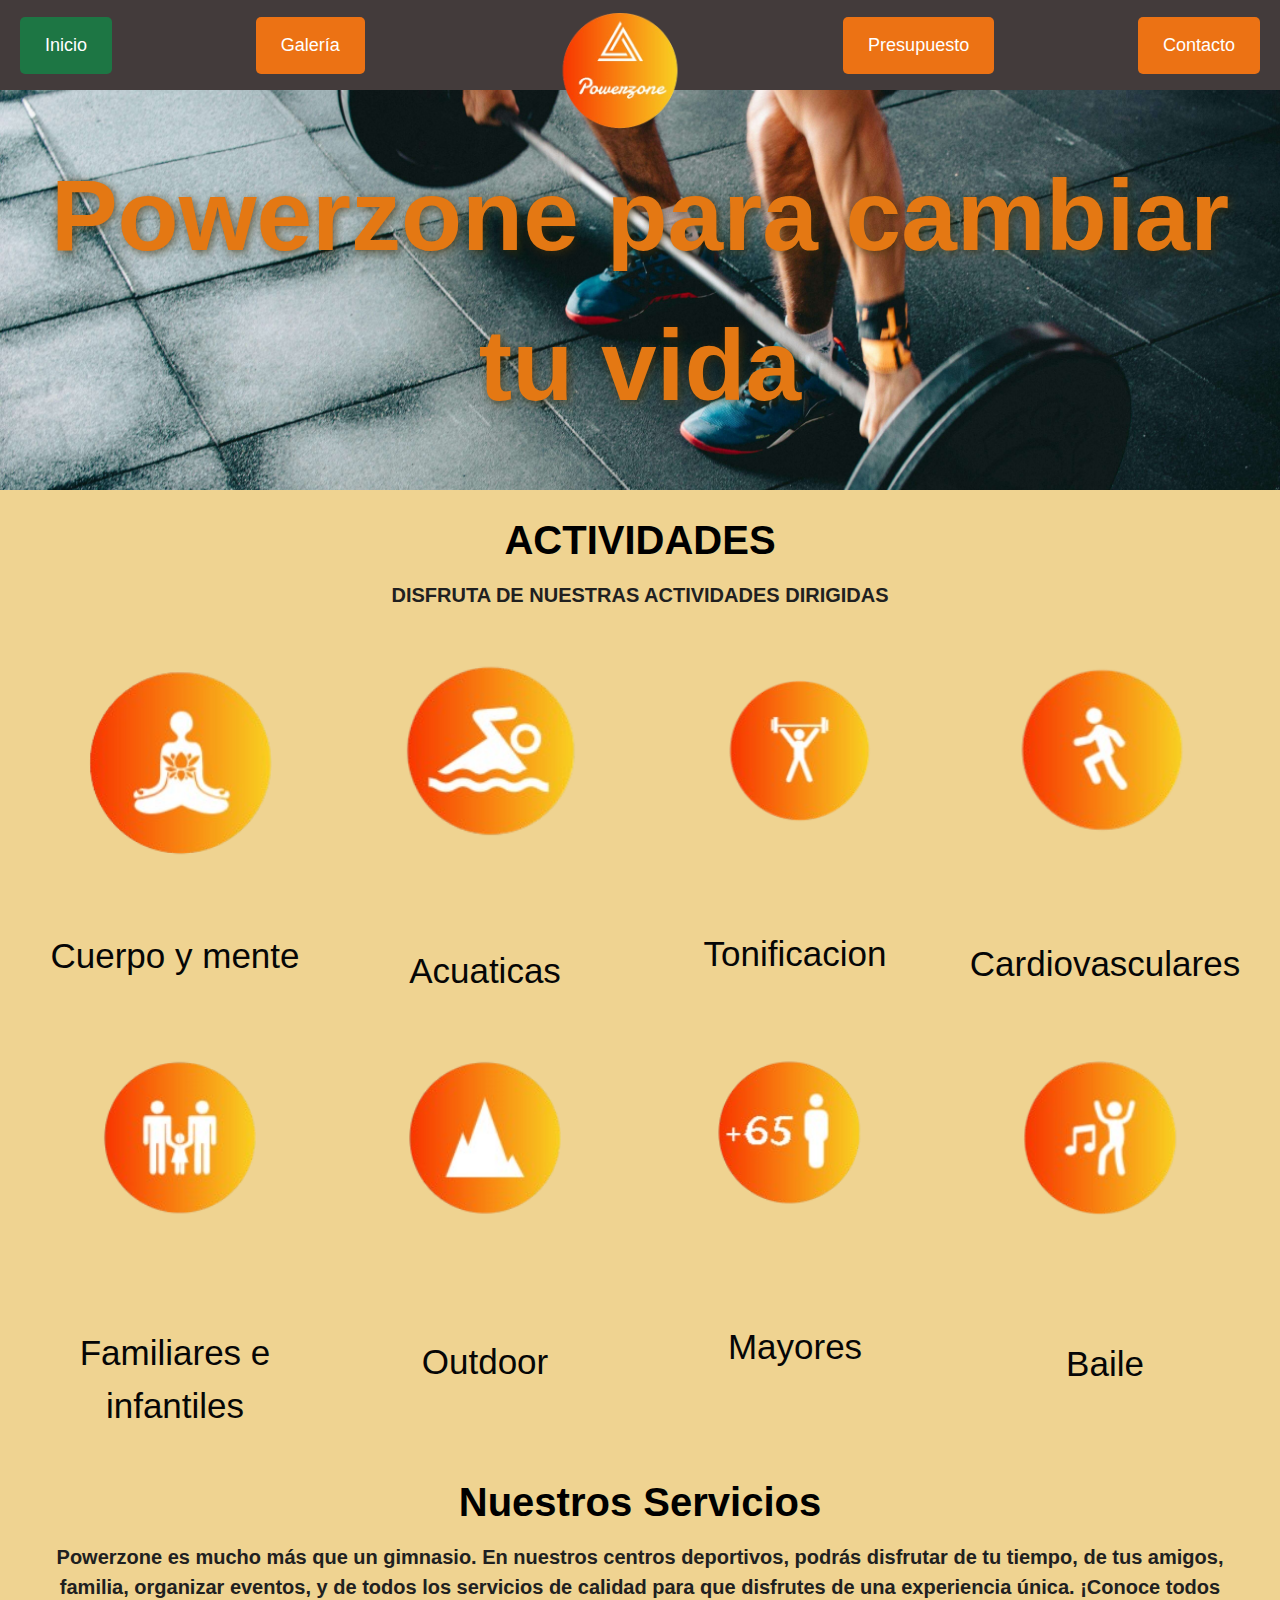
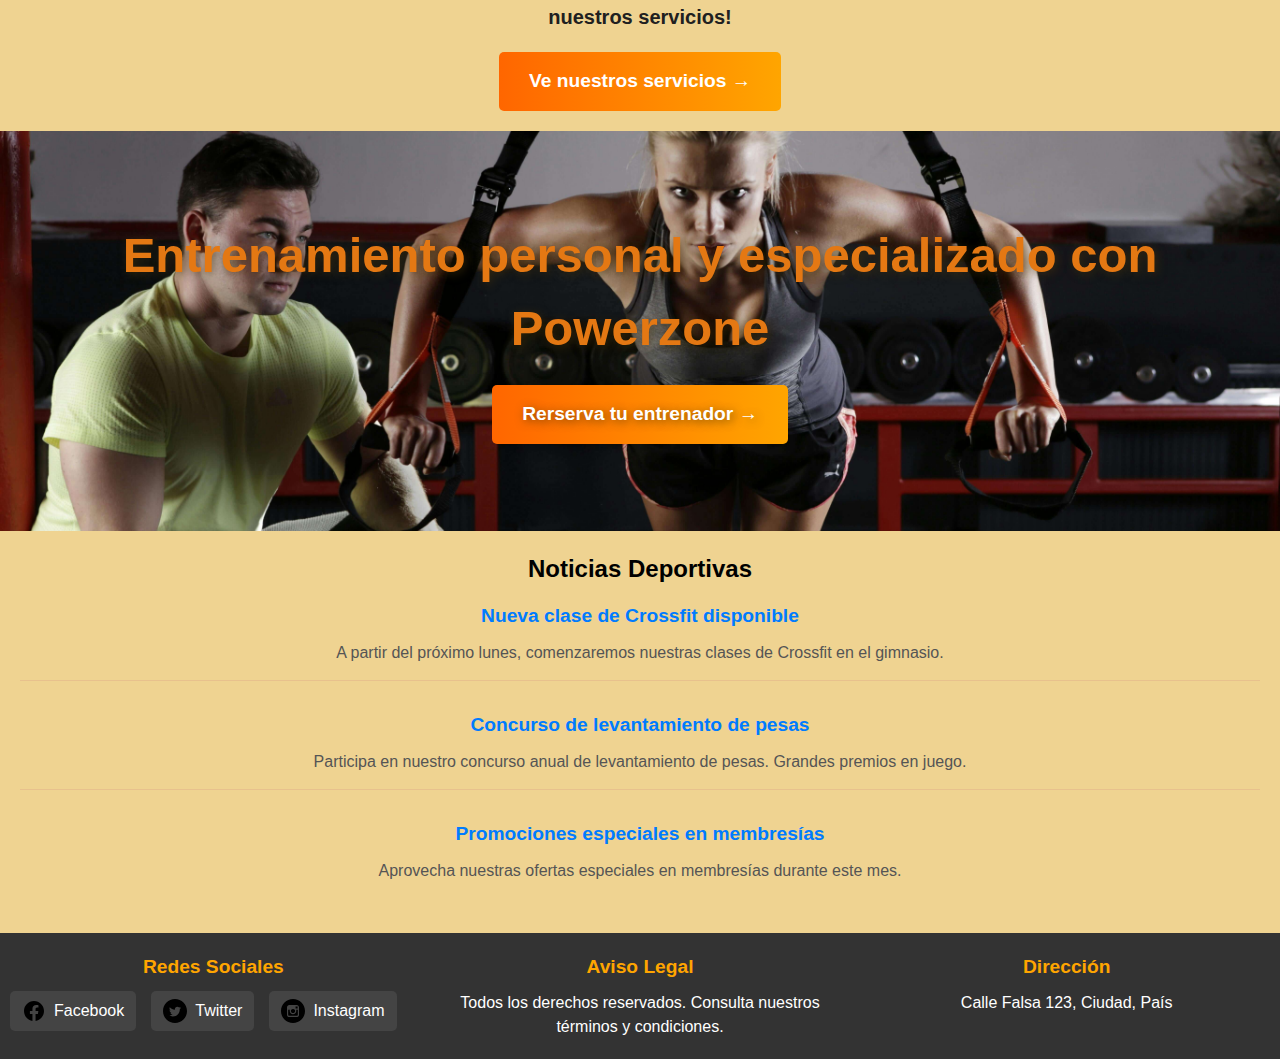
<file: index.html>
<!DOCTYPE html>
<html lang="es">
<head>
    <meta charset="UTF-8">
    <meta name="viewport" content="width=device-width, initial-scale=1.0">
    <title>Powerzone - Inicio</title>
    <link rel="icon" href="./images/logo/logo.png">    
    <link rel="stylesheet" href="./css/base.css">
    <link rel="stylesheet" href="./css/index.css">
</head>
<body>
    <header>
            <ul class="nav-links">
                <li><a href="index.html" class="active">Inicio</a></li>
                <li><a href="html/galeria.html">Galería</a></li>
                <li class="logo"><img src="./images/logo/logo.png" alt="Logo de la empresa"></li>
                <li><a href="html/presupuesto.html">Presupuesto</a></li>
                <li><a href="html/contacto.html">Contacto</a></li>
            </ul>  
    </header>

    <main>
        <section class="image-box">
            <div class="overlay-text">
                <h1>Powerzone para cambiar tu vida</h1>
            </div>
        </section>

        <section class="actividad">
            <h2>ACTIVIDADES</h2>
            <h4>DISFRUTA DE NUESTRAS ACTIVIDADES DIRIGIDAS</h4>
            <div class="actividades">
                <figure>
                    <img src="images/index/mente.png" alt="Imagen zen">
                    <figcaption>Cuerpo y mente</figcaption>
                </figure>
                <figure>
                    <img src="images/index/nadar.png" alt="Imagen natacion">
                    <figcaption>Acuaticas</figcaption>
                </figure>
                <figure>
                    <img src="images/index/lifting.png" alt="Icono levantando pesas">
                    <figcaption>Tonificacion</figcaption>
                </figure>
                <figure>
                    <img src="images/index/run.png" alt="Icono de persona corriendo">
                    <figcaption>Cardiovasculares</figcaption>
                </figure>
                <figure>
                    <img src="images/index/familia.png" alt="Icono de una familia">
                    <figcaption>Familiares e infantiles</figcaption>
                </figure>
                <figure>
                    <img src="images/index/montaña.png" alt="Icono de escalada">
                    <figcaption>Outdoor</figcaption>
                </figure>
                <figure>
                    <img src="images/index/edad.png" alt="Icono de edad">
                    <figcaption>Mayores</figcaption>
                </figure>
                <figure>
                    <img src="images/index/bailar.png" alt="Icono bailando">
                    <figcaption>Baile</figcaption>
                </figure>
            </div>
        </section>

        <section class="servicios">
            <h2>Nuestros Servicios</h2>
            <h4>Powerzone es mucho más que un gimnasio. En nuestros centros deportivos, podrás disfrutar de tu tiempo, de tus amigos, familia, organizar eventos, y de todos los servicios de calidad para que disfrutes de una experiencia única. ¡Conoce todos nuestros servicios!</h4>
            <div class="button-container">
                <a href="html/galeria.html" class="gradient-button">Ve nuestros servicios →</a>
            </div>
        </section>

        <section class="entrenador">
            <div class="overlay-text">
                <h3>Entrenamiento personal y especializado con Powerzone</h3>
                <div class="button-container">
                    <a href="html/presupuesto.html" class="gradient-button">Rerserva tu entrenador →</a>
                </div>
            </div>
        </section>

        <section class="news">
            <h2>Noticias Deportivas</h2>
            <div id="noticias"></div>
        </section>
    </main>

    <footer id="page-footer">
        <div class="footer-section" id="social-media">
            <h3>Redes Sociales</h3>
            <ul>
                <li>
                    <a href="https://www.facebook.com" target="_blank">
                        <img src="images/logo/facebook.svg" alt="Facebook"> Facebook
                    </a>
                </li>
                <li>
                    <a href="https://www.twitter.com" target="_blank">
                        <img src="images/logo/twitter.svg" alt="Twitter"> Twitter
                    </a>
                </li>
                <li>
                    <a href="https://www.instagram.com" target="_blank">
                        <img src="images/logo/instagram.svg" alt="Instagram"> Instagram
                    </a>
                </li>
            </ul>
        </div>
        <div class="footer-section" id="legal-notice">
            <h3>Aviso Legal</h3>
            <p>Todos los derechos reservados. Consulta nuestros términos y condiciones.</p>
        </div>
        <div class="footer-section" id="address">
            <h3>Dirección</h3>
            <p>Calle Falsa 123, Ciudad, País</p>
        </div>
    </footer>

    <script src="js/noticias.js"></script>
</body>
</html>
</file>
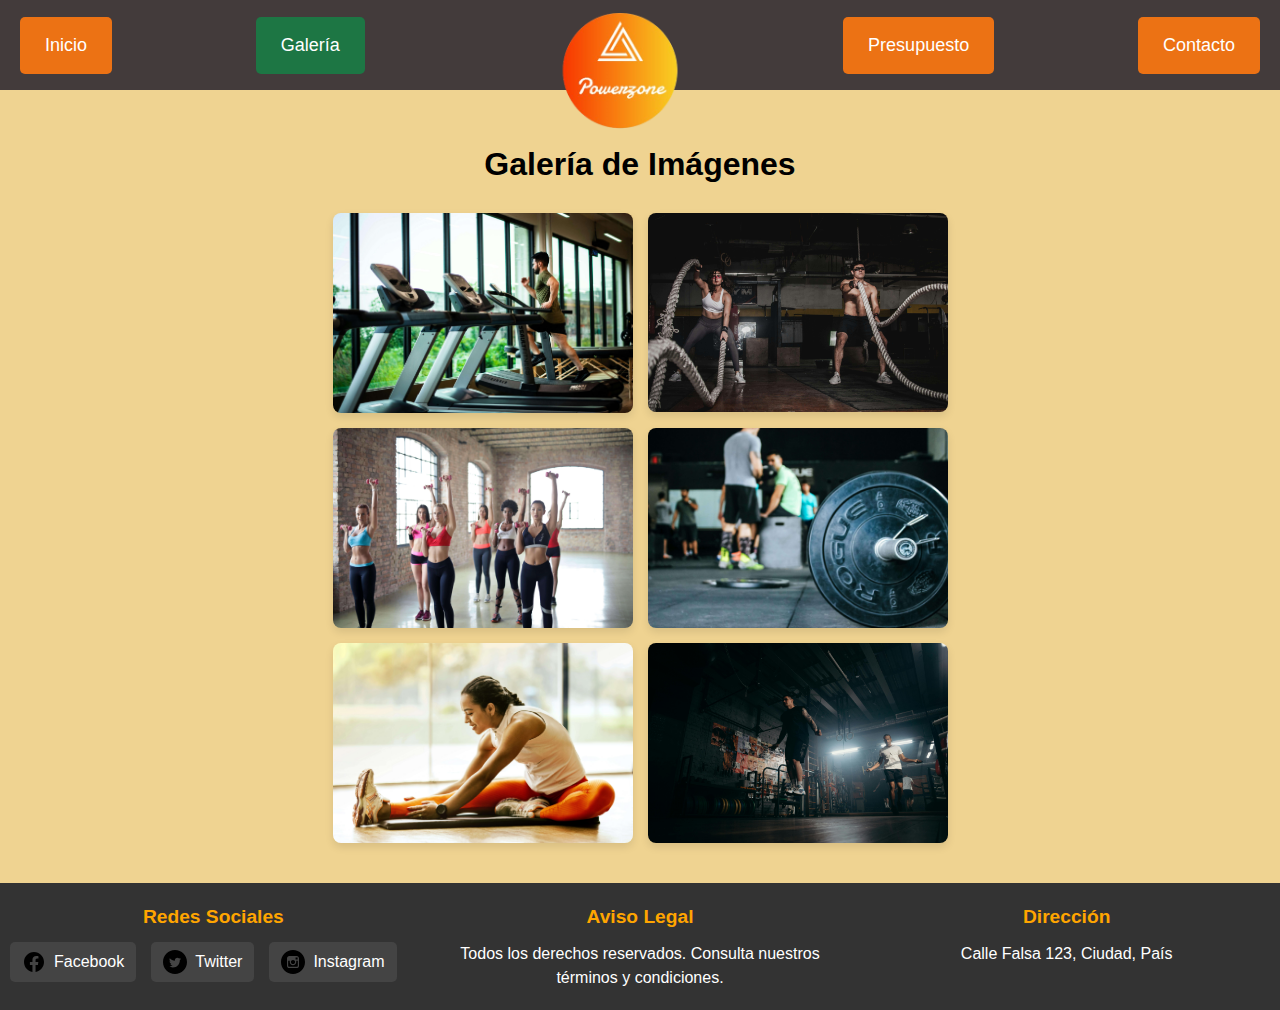
<file: html/galeria.html>
<!DOCTYPE html>
<html lang="es">
<head>
    <meta charset="UTF-8">
    <meta name="viewport" content="width=device-width, initial-scale=1.0">
    <title>Gimnasio Deportivo - Galería</title>
    <link rel="icon" href="../images/logo/logo.png"> 
    <link rel="stylesheet" href="../css/base.css">
    <link rel="stylesheet" href="../css/galeria.css">
</head>
<body>
    <header>
        <ul class="nav-links">
            <li><a href="../index.html">Inicio</a></li>
            <li><a href="galeria.html" class="active">Galería</a></li>
            <li class="logo"><img src="../images/logo/logo.png" alt="Logo de la empresa"></li>
            <li><a href="./presupuesto.html">Presupuesto</a></li>
            <li><a href="./contacto.html">Contacto</a></li>
        </ul>  
</header>

    <main>    
        <div class="gallery-container">
            <h2>Galería de Imágenes</h2>
            <div class="gallery" id="gallery"></div>
        </div>
    </main> 

    <footer id="page-footer">
        <div class="footer-section" id="social-media">
            <h3>Redes Sociales</h3>
            <ul>
                <li>
                    <a href="https://www.facebook.com" target="_blank">
                        <img src="../images/logo/facebook.svg" alt="Facebook"> Facebook
                    </a>
                </li>
                <li>
                    <a href="https://www.twitter.com" target="_blank">
                        <img src="../images/logo/twitter.svg" alt="Twitter"> Twitter
                    </a>
                </li>
                <li>
                    <a href="https://www.instagram.com" target="_blank">
                        <img src="../images/logo/instagram.svg" alt="Instagram"> Instagram
                    </a>
                </li>
            </ul>
        </div>
        <div class="footer-section" id="legal-notice">
            <h3>Aviso Legal</h3>
            <p>Todos los derechos reservados. Consulta nuestros términos y condiciones.</p>
        </div>
        <div class="footer-section" id="address">
            <h3> Dirección </h3>
            <p>Calle Falsa 123, Ciudad, País</p>
        </div>
    </footer>

    <script src="../js/galeria.js"></script>
</body>
</html>
</file>
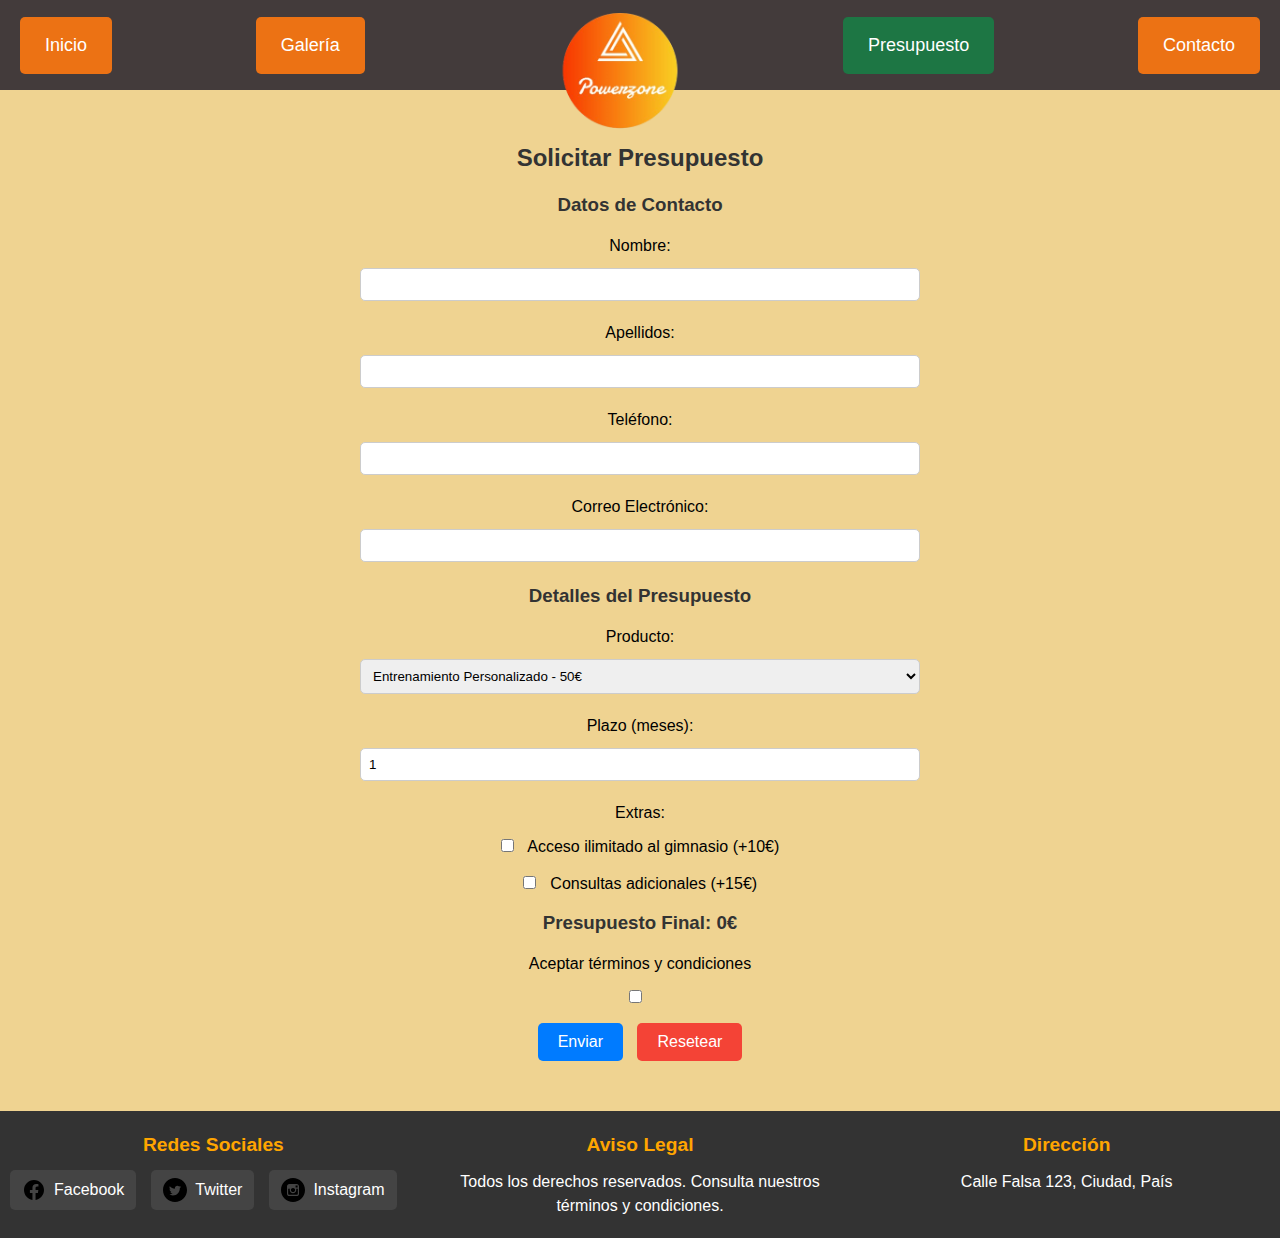
<file: html/presupuesto.html>
<!DOCTYPE html>
<html lang="es">
<head>
    <meta charset="UTF-8">
    <meta name="viewport" content="width=device-width, initial-scale=1.0">
    <title>Gimnasio Deportivo - Presupuesto</title>
    <link rel="icon" href="../images/logo/logo.png"> 
    <link rel="stylesheet" href="../css/base.css">
    <link rel="stylesheet" href="../css/pre.css">
</head>
<body>
    <header>
            <ul class="nav-links">
                <li><a href="../index.html">Inicio</a></li>
                <li><a href="galeria.html">Galería</a></li>
                <li class="logo"><img src="../images/logo/logo.png" alt="Logo de la empresa"></li>
                <li><a href="presupuesto.html"  class="active">Presupuesto</a></li>
                <li><a href="contacto.html">Contacto</a></li>
            </ul>  
    </header>

    <main>
        <section class="presupuesto">
            <h2>Solicitar Presupuesto</h2>
            <form id="formPresupuesto">
                <div class="contact-info">
                    <h3>Datos de Contacto</h3>
                    <label for="nombre">Nombre:</label>
                    <input type="text" id="nombre" name="nombre" maxlength="15" required>

                    <label for="apellidos">Apellidos:</label>
                    <input type="text" id="apellidos" name="apellidos" maxlength="40" required>

                    <label for="telefono">Teléfono:</label>
                    <input type="text" id="telefono" name="telefono" maxlength="9" required>

                    <label for="email">Correo Electrónico:</label>
                    <input type="email" id="email" name="email" required>
                </div>

                <div class="budget-info">
                    <h3>Detalles del Presupuesto</h3>
                    
                    <label for="producto">Producto:</label>
                    <select id="producto" name="producto">
                        <option value="entrenamiento" data-precio="50">Entrenamiento Personalizado - 50€</option>
                        <option value="clase_grupal" data-precio="30">Clases Grupales - 30€</option>
                        <option value="nutricion" data-precio="40">Plan Nutricional - 40€</option>
                    </select>

                    <label for="plazo">Plazo (meses):</label>
                    <input type="number" id="plazo" name="plazo" min="1" max="12" value="1">

                    <label>Extras:</label>
                    <input type="checkbox" id="extra1" name="extra" value="10"> Acceso ilimitado al gimnasio (+10€)<br>
                    <input type="checkbox" id="extra2" name="extra" value="15"> Consultas adicionales (+15€)<br>

                    <h3>Presupuesto Final: <span id="presupuestoFinal">0€</span></h3>
                </div>

                <div class="terms">
                    <label for="terminos">Aceptar términos y condiciones</label>
                    <input type="checkbox" id="terminos" required>
                </div>

                <button type="submit">Enviar</button>
                <button type="reset">Resetear</button>
            </form>
        </section>
    </main>

    <footer id="page-footer">
        <div class="footer-section" id="social-media">
            <h3>Redes Sociales</h3>
            <ul>
                <li>
                    <a href="https://www.facebook.com" target="_blank">
                        <img src="../images/logo/facebook.svg" alt="Facebook"> Facebook
                    </a>
                </li>
                <li>
                    <a href="https://www.twitter.com" target="_blank">
                        <img src="../images/logo/twitter.svg" alt="Twitter"> Twitter
                    </a>
                </li>
                <li>
                    <a href="https://www.instagram.com" target="_blank">
                        <img src="../images/logo/instagram.svg" alt="Instagram"> Instagram
                    </a>
                </li>
            </ul>
        </div>
        <div class="footer-section" id="legal-notice">
            <h3>Aviso Legal</h3>
            <p>Todos los derechos reservados. Consulta nuestros términos y condiciones.</p>
        </div>
        <div class="footer-section" id="address">
            <h3>Dirección</h3>
            <p>Calle Falsa 123, Ciudad, País</p>
        </div>
    </footer>

    <script src="../js/presupuesto.js"></script>
</body>
</html>
</file>
<file: css/base.css>
* {
    margin: 0;
    padding: 0;
    box-sizing: border-box;
}

body {
    font-family: Arial, sans-serif;
    line-height: 1.5;
    background-color: rgb(239, 211, 145);;
}

header {
    background-color: #433b3b;
    padding: 0 20px;
}

.nav-links {
    display: flex;
    justify-content: space-between;
    align-items: center;
    list-style: none;
    height: 90px;
}

.nav-links li {
    display: flex;
    align-items: center;
}

.nav-links .logo img {
    max-height: 150px;
    margin-top: 50px;
    margin-left: 30px;
}

.nav-links a {
    padding: 15px 25px;
    border: none;
    background-color: #ec7214;
    color: white;
    border-radius: 5px;
    text-decoration: none;
    font-size: 18px;
    cursor: pointer;
    transition: background-color 0.3s ease;
}

.nav-links a:hover {
    background-color: #19ce67;
}

.nav-links a.active{
    background-color: #1d7644;
}

h1, h2, h3, h4, p {
    text-align: center;
}

button, .button {
    display: inline-block;
    padding: 10px 20px;
    font-size: 1rem;
    border: none;
    border-radius: 5px;
    cursor: pointer;
}

button:hover, .button:hover {
    opacity: 0.9;
}

#page-footer {
    background-color: #333;
    color: #fff;
    padding: 20px 10px;
    display: flex;
    flex-wrap: wrap;
    justify-content: space-between;
    gap: 20px;
}

.footer-section {
    flex: 1;
    min-width: 200px;
}

.footer-section h3 {
    margin-bottom: 10px;
    color: #ffa500;
    font-size: 1.2rem;
}

#social-media ul {
    list-style: none;
    padding: 0;
    display: flex;
    gap: 15px;
}

#social-media li {
    display: flex;
    align-items: center;
}

#social-media a {
    text-decoration: none;
    color: #fff;
    display: flex;
    align-items: center;
    gap: 8px;
    padding: 8px 12px;
    background-color: #444;
    border-radius: 5px;
    transition: background-color 0.3s ease;
}

#social-media a:hover {
    background-color: #555;
}

#social-media img {
    width: 24px;
    height: 24px;
}
</file>
<file: css/index.css>
.image-box {
    position: bottom;
    width: 100%; 
    height: 400px; 
    background-image: url('../images/index/entrenador.jpg'); 
    background-size: cover;
    background-position: 0px -150px ;
    display: flex;
    align-items: center;
    justify-content: center;
}

.overlay-text {
    position: absolute;
    color: rgb(228, 120, 19);
    font-size: 50px;
    text-shadow: 2px 2px 10px rgba(67, 49, 10, 0.7);
    text-align: bottom;
}

.actividad {
    text-align: center;
    padding: 20px;
}

.actividad h2 {
    font-size: 40px;
    margin-bottom: 10px;
}

.actividad h4 {
    font-size: 20px;
    color: #202020;
    margin-bottom: 20px;
}

.actividades {
    display: flex;
    flex-wrap: wrap;
    justify-content: center;
    gap: 20px;
}

.actividades figure {
    flex: 0 1 calc(25% - 20px);
    text-align: center;
}

.actividades img {
    width: 100%;
    height: auto;
    border-radius: 5px;
}

.actividades figcaption {
    margin-top: 40px;
    font-size: 35px;
    color: #060606;
}

.servicios {
    text-align: center;
    padding: 20px;
}

.servicios h2 {
    font-size: 40px;
    margin-bottom: 10px;
}

.servicios h4 {
    font-size: 20px;
    color: #202020;
    margin-bottom: 20px;
}

.button-container {
    text-align: center;
}

.gradient-button {
    display: inline-block;
    padding: 15px 30px;
    font-size: 1.2rem;
    font-weight: bold;
    text-decoration: none;
    color: white;
    background: linear-gradient(to left, orange, #ff6600);
    border: none;
    border-radius: 5px;
    cursor: pointer;
    transition: transform 0.3s ease, box-shadow 0.3s ease;
}

.gradient-button:hover {
    transform: scale(1.05);
    box-shadow: 0 4px 10px rgba(0, 0, 0, 0.2);
}

.entrenador {
    position: bottom;
    width: 100%; 
    height: 400px; 
    background-image: url('../images/index/gim1.jpg'); 
    background-size: cover;
    background-position: 0px -180px ;
    display: flex;
    align-items: center;
    justify-content: center;
}

.entrenador h3{
    font-size: 49px;
}

.news{
    text-align: center;
    padding: 20px;
}

#news-container {
    max-width: 800px;
    margin: 20px auto;
    padding: 20px;
    background: #ffffff;
    border-radius: 8px;
    box-shadow: 0 4px 10px rgba(0, 0, 0, 0.1);
}

#news-container h2 {
    text-align: center;
    color: #333;
    margin-bottom: 20px;
}

.noticia {
    margin-bottom: 15px;
    padding: 15px;
    border-bottom: 1px solid #e8c18d;
}

.noticia h3 {
    margin: 0 0 10px;
    color: #007BFF;
    font-size: 1.2rem;
}

.noticia p {
    margin: 0;
    color: #555;
    line-height: 1.5;
}

.noticia:last-child {
    border-bottom: none;
}
</file>
<file: css/galeria.css>
.gallery-container {
    display: flex;
    flex-direction: column;
    align-items: center;
    width: 90%;
    max-width: 1200px;
    margin: auto;
    margin-bottom: 40px;
}

.gallery-container h2 {
    margin-top: 50px;
    margin-bottom: 25px;
    color: #000000;
    font-size: 2rem;
    text-align: center;
}

.gallery {
    display: grid;
    grid-template-columns: repeat(2,1fr);
    gap: 15px;
    justify-content: center;
}

.gallery img {
    width: 100%;
    max-width: 300px;
    height: auto;
    border-radius: 8px;
    box-shadow: 0 4px 8px rgba(0, 0, 0, 0.1);
    transition: transform 0.3s ease, box-shadow 0.3s ease;
}

.gallery img:hover {
    transform: scale(1.05);
    box-shadow: 0 8px 16px rgba(0, 0, 0, 0.2);
}
</file>
<file: css/pre.css>
.presupuesto {
    padding: 40px 20px;
    max-width: 600px;
    margin: 10px auto;
    text-align: center;
}

.presupuesto h2, .presupuesto h3 {
    color: #333;
    margin-bottom: 15px;
}

label {
    display: block;
    margin-bottom: 10px;
}

input, select {
    width: 100%;
    padding: 8px;
    margin-bottom: 20px;
    border: 1px solid #ccc;
    border-radius: 5px;
}

input[type="checkbox"] {
    width: auto;
    margin-right: 10px;
}

.totalPresupuesto {
    font-size: 1.5em;
    font-weight: bold;
    margin-top: 20px;
}

button {
    padding: 10px 20px;
    border: none;
    border-radius: 5px;
    background-color: #007bff;
    color: white;
    cursor: pointer;
}

button[type="reset"] {
    background-color: #f44336;
    margin-left: 10px;
}
</file>
